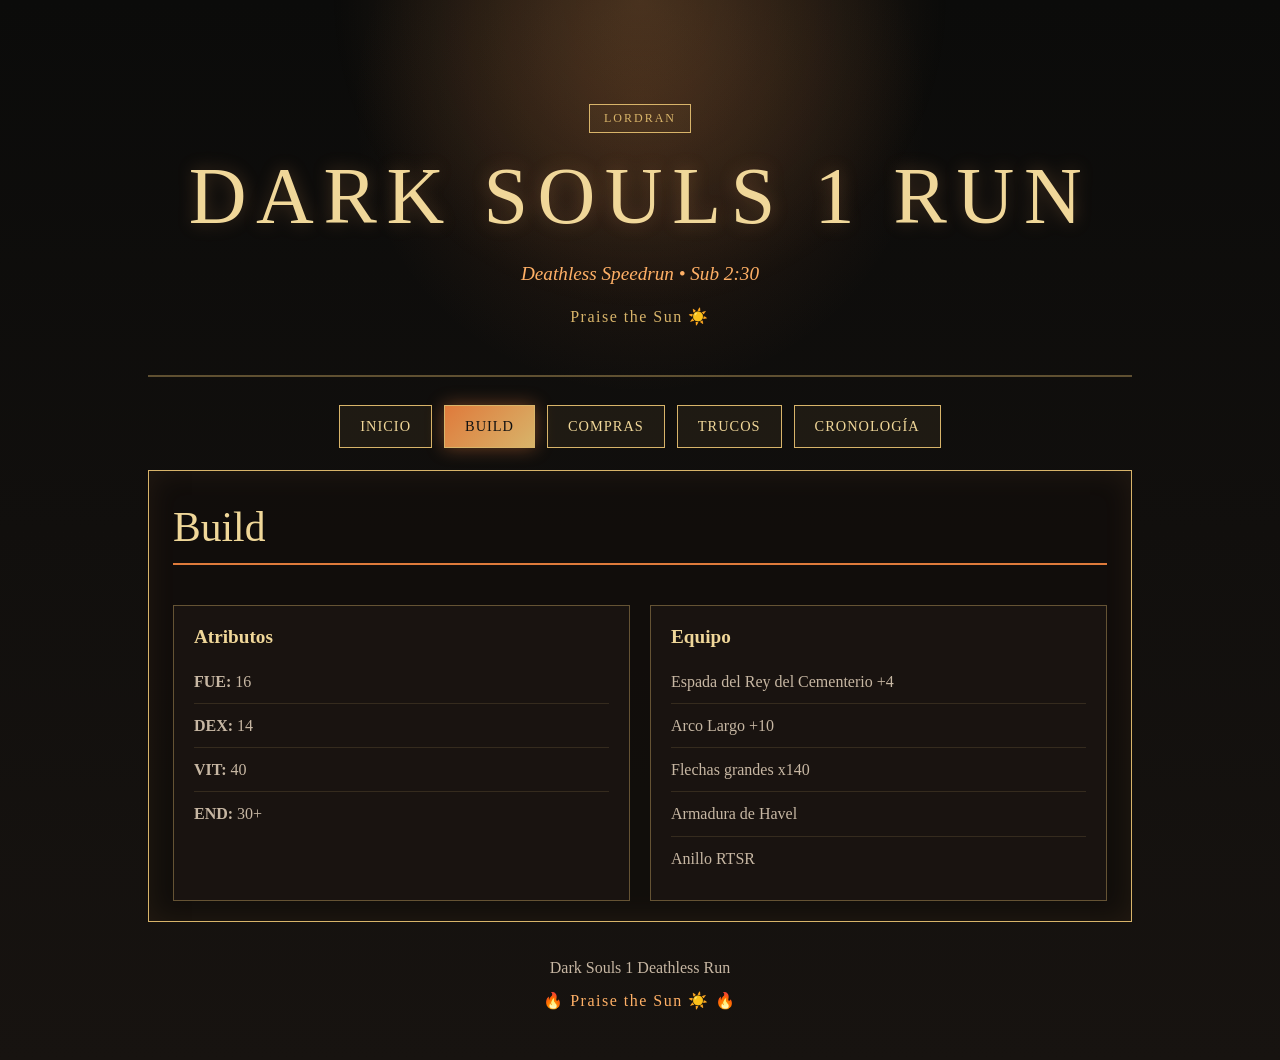
<file: build.html>
<!DOCTYPE html>
<html lang="es">
<head>
  <meta charset="UTF-8" />
  <meta name="viewport" content="width=device-width, initial-scale=1.0" />
  <title>Build | Dark Souls 1 Run</title>
  <link rel="stylesheet" href="styles.css" />
</head>
<body>
  <div class="fire-glow"></div>
  <div class="container">
    <header class="header">
      <div class="banner-mark">Lordran</div>
      <h1>Dark Souls 1 Run</h1>
      <p class="subtitle">Deathless Speedrun • Sub 2:30</p>
      <p class="quote">Praise the Sun ☀️</p>
    </header>
    <nav class="nav" aria-label="Navegación principal">
      <a class="nav-btn" href="index.html">Inicio</a>
      <a class="nav-btn active" href="build.html" aria-current="page">Build</a>
      <a class="nav-btn" href="compras.html">Compras</a>
      <a class="nav-btn" href="trucos.html">Trucos</a>
      <a class="nav-btn" href="cronologia.html">Cronología</a>
    </nav>
    <main class="content">
      <section>
        <h2>Build</h2>
        <div class="two-columns">
          <div class="info-card">
            <h3>Atributos</h3>
            <ul>
              <li><strong>FUE:</strong> 16</li>
              <li><strong>DEX:</strong> 14</li>
              <li><strong>VIT:</strong> 40</li>
              <li><strong>END:</strong> 30+</li>
            </ul>
          </div>
          <div class="info-card">
            <h3>Equipo</h3>
            <ul>
              <li>Espada del Rey del Cementerio +4</li>
              <li>Arco Largo +10</li>
              <li>Flechas grandes x140</li>
              <li>Armadura de Havel</li>
              <li>Anillo RTSR</li>
            </ul>
          </div>
        </div>
      </section>
    </main>
    <footer class="footer">
      <p>Dark Souls 1 Deathless Run</p>
      <span class="fire-symbol">🔥 Praise the Sun ☀️ 🔥</span>
    </footer>
  </div>
</body>
</html>
</file>
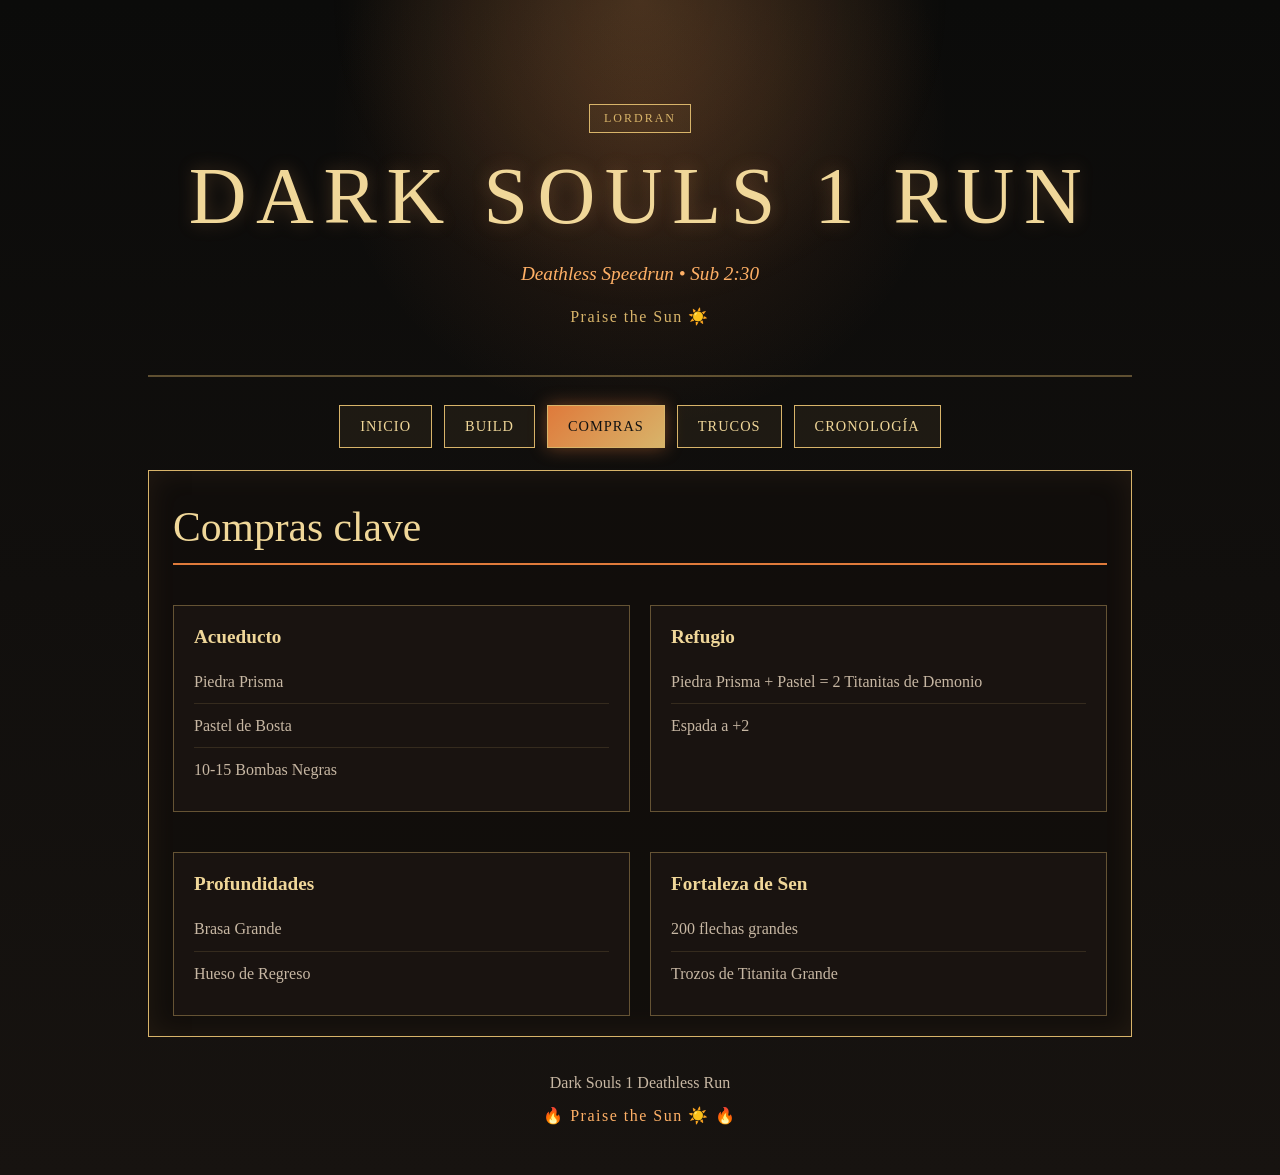
<file: compras.html>
<!DOCTYPE html>
<html lang="es">
<head>
  <meta charset="UTF-8" />
  <meta name="viewport" content="width=device-width, initial-scale=1.0" />
  <title>Compras | Dark Souls 1 Run</title>
  <link rel="stylesheet" href="styles.css" />
</head>
<body>
  <div class="fire-glow"></div>
  <div class="container">
    <header class="header">
      <div class="banner-mark">Lordran</div>
      <h1>Dark Souls 1 Run</h1>
      <p class="subtitle">Deathless Speedrun • Sub 2:30</p>
      <p class="quote">Praise the Sun ☀️</p>
    </header>
    <nav class="nav" aria-label="Navegación principal">
      <a class="nav-btn" href="index.html">Inicio</a>
      <a class="nav-btn" href="build.html">Build</a>
      <a class="nav-btn active" href="compras.html" aria-current="page">Compras</a>
      <a class="nav-btn" href="trucos.html">Trucos</a>
      <a class="nav-btn" href="cronologia.html">Cronología</a>
    </nav>
    <main class="content">
      <section>
        <h2>Compras clave</h2>
        <div class="two-columns">
          <div class="info-card">
            <h3>Acueducto</h3>
            <ul>
              <li>Piedra Prisma</li>
              <li>Pastel de Bosta</li>
              <li>10-15 Bombas Negras</li>
            </ul>
          </div>
          <div class="info-card">
            <h3>Refugio</h3>
            <ul>
              <li>Piedra Prisma + Pastel = 2 Titanitas de Demonio</li>
              <li>Espada a +2</li>
            </ul>
          </div>
          <div class="info-card">
            <h3>Profundidades</h3>
            <ul>
              <li>Brasa Grande</li>
              <li>Hueso de Regreso</li>
            </ul>
          </div>
          <div class="info-card">
            <h3>Fortaleza de Sen</h3>
            <ul>
              <li>200 flechas grandes</li>
              <li>Trozos de Titanita Grande</li>
            </ul>
          </div>
        </div>
      </section>
    </main>
    <footer class="footer">
      <p>Dark Souls 1 Deathless Run</p>
      <span class="fire-symbol">🔥 Praise the Sun ☀️ 🔥</span>
    </footer>
  </div>
</body>
</html>
</file>
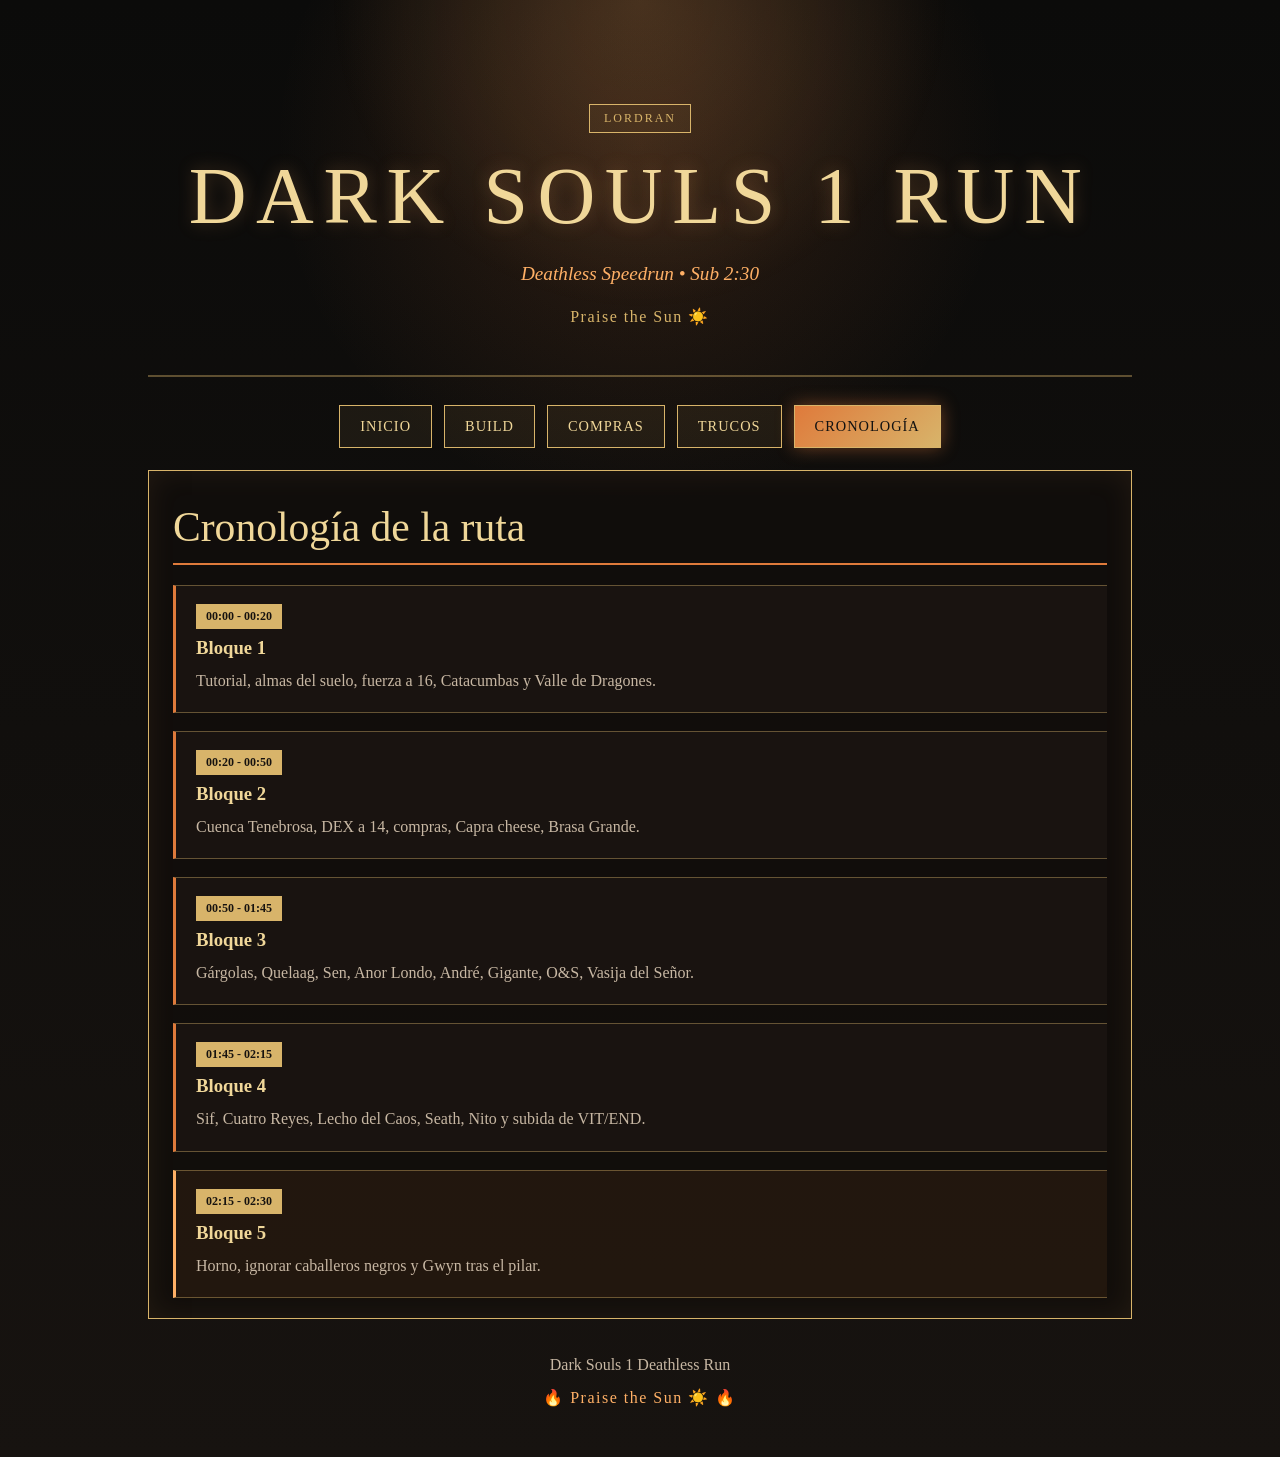
<file: cronologia.html>
<!DOCTYPE html>
<html lang="es">
<head>
  <meta charset="UTF-8" />
  <meta name="viewport" content="width=device-width, initial-scale=1.0" />
  <title>Cronología | Dark Souls 1 Run</title>
  <link rel="stylesheet" href="styles.css" />
</head>
<body>
  <div class="fire-glow"></div>
  <div class="container">
    <header class="header">
      <div class="banner-mark">Lordran</div>
      <h1>Dark Souls 1 Run</h1>
      <p class="subtitle">Deathless Speedrun • Sub 2:30</p>
      <p class="quote">Praise the Sun ☀️</p>
    </header>
    <nav class="nav" aria-label="Navegación principal">
      <a class="nav-btn" href="index.html">Inicio</a>
      <a class="nav-btn" href="build.html">Build</a>
      <a class="nav-btn" href="compras.html">Compras</a>
      <a class="nav-btn" href="trucos.html">Trucos</a>
      <a class="nav-btn active" href="cronologia.html" aria-current="page">Cronología</a>
    </nav>
    <main class="content">
      <section>
        <h2>Cronología de la ruta</h2>
        <div class="timeline">
          <div class="time-block">
            <span class="time">00:00 - 00:20</span>
            <h3>Bloque 1</h3>
            <p>Tutorial, almas del suelo, fuerza a 16, Catacumbas y Valle de Dragones.</p>
          </div>
          <div class="time-block">
            <span class="time">00:20 - 00:50</span>
            <h3>Bloque 2</h3>
            <p>Cuenca Tenebrosa, DEX a 14, compras, Capra cheese, Brasa Grande.</p>
          </div>
          <div class="time-block">
            <span class="time">00:50 - 01:45</span>
            <h3>Bloque 3</h3>
            <p>Gárgolas, Quelaag, Sen, Anor Londo, André, Gigante, O&S, Vasija del Señor.</p>
          </div>
          <div class="time-block">
            <span class="time">01:45 - 02:15</span>
            <h3>Bloque 4</h3>
            <p>Sif, Cuatro Reyes, Lecho del Caos, Seath, Nito y subida de VIT/END.</p>
          </div>
          <div class="time-block final">
            <span class="time">02:15 - 02:30</span>
            <h3>Bloque 5</h3>
            <p>Horno, ignorar caballeros negros y Gwyn tras el pilar.</p>
          </div>
        </div>
      </section>
    </main>
    <footer class="footer">
      <p>Dark Souls 1 Deathless Run</p>
      <span class="fire-symbol">🔥 Praise the Sun ☀️ 🔥</span>
    </footer>
  </div>
</body>
</html>
</file>
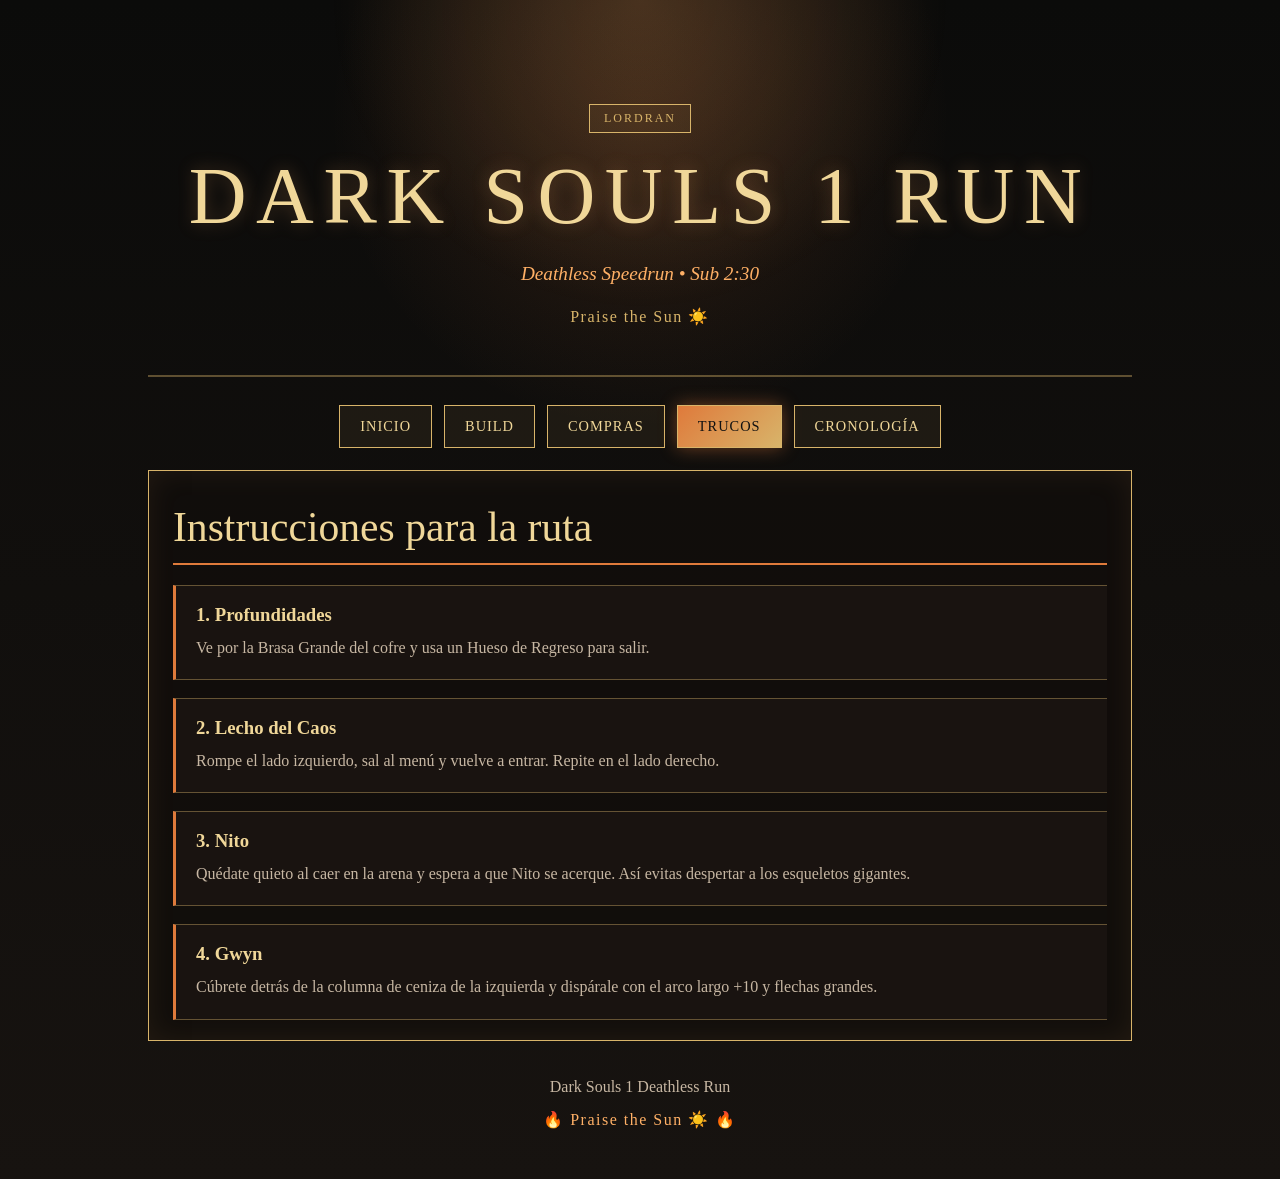
<file: trucos.html>
<!DOCTYPE html>
<html lang="es">
<head>
  <meta charset="UTF-8" />
  <meta name="viewport" content="width=device-width, initial-scale=1.0" />
  <title>Trucos | Dark Souls 1 Run</title>
  <link rel="stylesheet" href="styles.css" />
</head>
<body>
  <div class="fire-glow"></div>
  <div class="container">
    <header class="header">
      <div class="banner-mark">Lordran</div>
      <h1>Dark Souls 1 Run</h1>
      <p class="subtitle">Deathless Speedrun • Sub 2:30</p>
      <p class="quote">Praise the Sun ☀️</p>
    </header>
    <nav class="nav" aria-label="Navegación principal">
      <a class="nav-btn" href="index.html">Inicio</a>
      <a class="nav-btn" href="build.html">Build</a>
      <a class="nav-btn" href="compras.html">Compras</a>
      <a class="nav-btn active" href="trucos.html" aria-current="page">Trucos</a>
      <a class="nav-btn" href="cronologia.html">Cronología</a>
    </nav>
    <main class="content">
      <section>
        <h2>Instrucciones para la ruta</h2>
        <div class="steps">
          <div class="step">
            <h3>1. Profundidades</h3>
            <p>Ve por la Brasa Grande del cofre y usa un Hueso de Regreso para salir.</p>
          </div>
          <div class="step">
            <h3>2. Lecho del Caos</h3>
            <p>Rompe el lado izquierdo, sal al menú y vuelve a entrar. Repite en el lado derecho.</p>
          </div>
          <div class="step">
            <h3>3. Nito</h3>
            <p>Quédate quieto al caer en la arena y espera a que Nito se acerque. Así evitas despertar a los esqueletos gigantes.</p>
          </div>
          <div class="step">
            <h3>4. Gwyn</h3>
            <p>Cúbrete detrás de la columna de ceniza de la izquierda y dispárale con el arco largo +10 y flechas grandes.</p>
          </div>
        </div>
      </section>
    </main>
    <footer class="footer">
      <p>Dark Souls 1 Deathless Run</p>
      <span class="fire-symbol">🔥 Praise the Sun ☀️ 🔥</span>
    </footer>
  </div>
</body>
</html>
</file>
<file: styles.css>
* {
  margin: 0;
  padding: 0;
  box-sizing: border-box;
}

:root {
  --bg-1: #0b0b0a;
  --bg-2: #171310;
  --gold: #d8b46a;
  --gold-soft: #f0d799;
  --fire: #df7a3b;
  --fire-soft: #ffb066;
  --panel: rgba(18, 14, 12, 0.82);
  --panel-soft: rgba(28, 22, 18, 0.8);
  --text: #ede2d2;
  --muted: #c7b7a3;
  --line: rgba(216, 180, 106, 0.4);
  --shadow: rgba(223, 122, 59, 0.25);
}

html {
  scroll-behavior: smooth;
}

body {
  font-family: Georgia, serif;
  color: var(--text);
  background:
    radial-gradient(circle at 50% 10%, rgba(223, 122, 59, 0.16), transparent 25%),
    linear-gradient(180deg, var(--bg-1) 0%, var(--bg-2) 100%);
  min-height: 100vh;
  position: relative;
}

.fire-glow {
  position: fixed;
  inset: 0;
  background: radial-gradient(circle at 50% 0%, rgba(255, 176, 102, 0.18), transparent 28%);
  pointer-events: none;
  z-index: -1;
}

.container {
  max-width: 1020px;
  margin: 0 auto;
  padding: 24px 18px 50px;
}

.header {
  text-align: center;
  padding: 80px 20px 45px;
  border-bottom: 2px solid var(--line);
  position: relative;
}

.banner-mark {
  display: inline-block;
  padding: 6px 14px;
  border: 1px solid var(--gold);
  color: var(--gold);
  background: rgba(216, 180, 106, 0.05);
  letter-spacing: 2px;
  text-transform: uppercase;
  font-size: 0.75rem;
  margin-bottom: 18px;
}

.header h1 {
  font-size: clamp(2.6rem, 7vw, 5rem);
  letter-spacing: 0.12em;
  text-transform: uppercase;
  color: var(--gold-soft);
  text-shadow: 0 0 18px rgba(255, 176, 102, 0.25);
  font-weight: 500;
}

.subtitle {
  margin-top: 16px;
  color: var(--fire-soft);
  font-style: italic;
  font-size: 1.2rem;
}

.quote {
  margin-top: 12px;
  color: var(--gold);
  letter-spacing: 1.5px;
}

.nav {
  display: flex;
  justify-content: center;
  flex-wrap: wrap;
  gap: 12px;
  padding: 28px 0 22px;
}

.nav-btn {
  display: inline-block;
  border: 1px solid var(--gold);
  background: rgba(216, 180, 106, 0.08);
  color: var(--gold-soft);
  padding: 12px 20px;
  text-decoration: none;
  letter-spacing: 1px;
  font-size: 0.9rem;
  text-transform: uppercase;
  transition: all 0.25s ease;
  font-family: Georgia, serif;
}

.nav-btn:hover,
.nav-btn.active,
.nav-btn:focus-visible {
  background: linear-gradient(135deg, var(--fire), var(--gold));
  color: #111;
  box-shadow: 0 0 18px rgba(223, 122, 59, 0.45);
}

.nav-btn:focus-visible {
  outline: 2px solid var(--gold-soft);
  outline-offset: 3px;
}

.content {
  background: var(--panel);
  border: 1px solid var(--gold);
  padding: 32px 24px 20px;
  box-shadow: inset 0 0 30px rgba(255, 176, 102, 0.08);
}

h2 {
  font-size: clamp(1.8rem, 4vw, 2.6rem);
  color: var(--gold-soft);
  margin-bottom: 20px;
  border-bottom: 2px solid var(--fire);
  padding-bottom: 12px;
  font-weight: 500;
}

p, li {
  color: var(--muted);
  line-height: 1.7;
}

.info-card {
  background: var(--panel-soft);
  border: 1px solid var(--line);
  padding: 20px;
  margin-top: 20px;
}

.info-card h3 {
  margin-bottom: 12px;
  color: var(--gold-soft);
  font-size: 1.2rem;
}

.info-card ul {
  list-style: none;
}

.info-card li {
  border-bottom: 1px solid rgba(216, 180, 106, 0.15);
  padding: 8px 0;
}

.info-card li:last-child {
  border-bottom: none;
}

.two-columns {
  display: grid;
  grid-template-columns: repeat(2, minmax(0, 1fr));
  gap: 20px;
}

.steps {
  display: grid;
  gap: 18px;
}

.step,
.time-block {
  background: var(--panel-soft);
  border-left: 3px solid var(--fire);
  padding: 18px 20px;
  border-top: 1px solid var(--line);
  border-bottom: 1px solid var(--line);
}

.step h3,
.time-block h3 {
  color: var(--gold-soft);
  margin-bottom: 8px;
}

.timeline {
  display: grid;
  gap: 18px;
}

.time {
  display: inline-block;
  background: var(--gold);
  color: #16120f;
  padding: 5px 10px;
  font-size: 0.75rem;
  margin-bottom: 8px;
  font-weight: bold;
}

.time-block.final {
  border-left-color: var(--fire-soft);
  background: rgba(223, 122, 59, 0.08);
}

.footer {
  text-align: center;
  padding: 32px 12px 0;
  color: var(--muted);
}

.fire-symbol {
  display: inline-block;
  margin-top: 10px;
  color: var(--fire-soft);
  letter-spacing: 1.5px;
}

@media (max-width: 700px) {
  .two-columns {
    grid-template-columns: 1fr;
  }

  .nav {
    flex-direction: column;
  }

  .nav-btn {
    width: 100%;
  }
}
</file>
